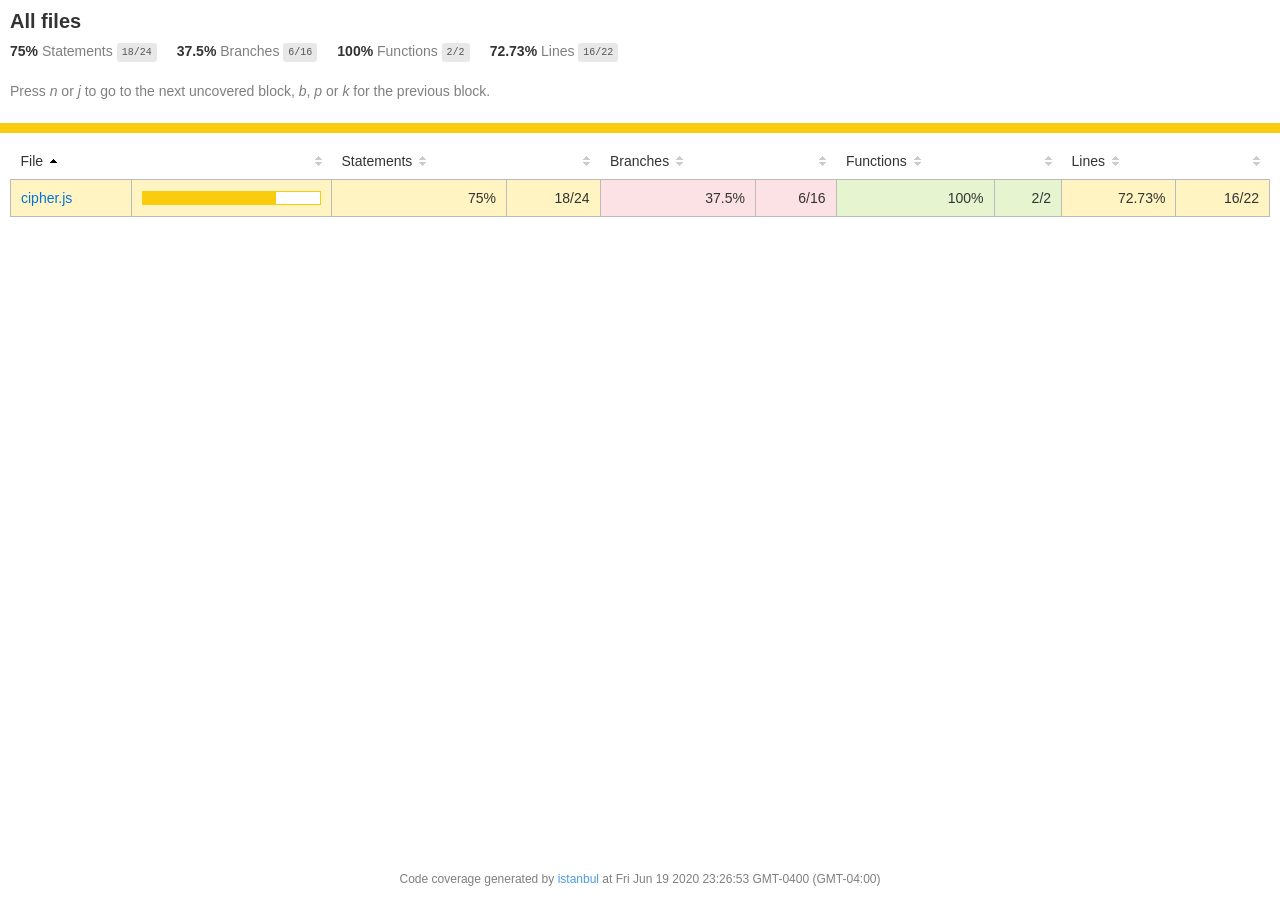
<file: coverage/lcov-report/index.html>
<!doctype html>
<html lang="en">

<head>
    <title>Code coverage report for All files</title>
    <meta charset="utf-8" />
    <link rel="stylesheet" href="prettify.css" />
    <link rel="stylesheet" href="base.css" />
    <meta name="viewport" content="width=device-width, initial-scale=1">
    <style type='text/css'>
        .coverage-summary .sorter {
            background-image: url(sort-arrow-sprite.png);
        }
    </style>
</head>
    
<body>
<div class='wrapper'>
    <div class='pad1'>
        <h1>All files</h1>
        <div class='clearfix'>
            
            <div class='fl pad1y space-right2'>
                <span class="strong">75% </span>
                <span class="quiet">Statements</span>
                <span class='fraction'>18/24</span>
            </div>
        
            
            <div class='fl pad1y space-right2'>
                <span class="strong">37.5% </span>
                <span class="quiet">Branches</span>
                <span class='fraction'>6/16</span>
            </div>
        
            
            <div class='fl pad1y space-right2'>
                <span class="strong">100% </span>
                <span class="quiet">Functions</span>
                <span class='fraction'>2/2</span>
            </div>
        
            
            <div class='fl pad1y space-right2'>
                <span class="strong">72.73% </span>
                <span class="quiet">Lines</span>
                <span class='fraction'>16/22</span>
            </div>
        
            
        </div>
        <p class="quiet">
            Press <em>n</em> or <em>j</em> to go to the next uncovered block, <em>b</em>, <em>p</em> or <em>k</em> for the previous block.
        </p>
    </div>
    <div class='status-line medium'></div>
    <div class="pad1">
<table class="coverage-summary">
<thead>
<tr>
   <th data-col="file" data-fmt="html" data-html="true" class="file">File</th>
   <th data-col="pic" data-type="number" data-fmt="html" data-html="true" class="pic"></th>
   <th data-col="statements" data-type="number" data-fmt="pct" class="pct">Statements</th>
   <th data-col="statements_raw" data-type="number" data-fmt="html" class="abs"></th>
   <th data-col="branches" data-type="number" data-fmt="pct" class="pct">Branches</th>
   <th data-col="branches_raw" data-type="number" data-fmt="html" class="abs"></th>
   <th data-col="functions" data-type="number" data-fmt="pct" class="pct">Functions</th>
   <th data-col="functions_raw" data-type="number" data-fmt="html" class="abs"></th>
   <th data-col="lines" data-type="number" data-fmt="pct" class="pct">Lines</th>
   <th data-col="lines_raw" data-type="number" data-fmt="html" class="abs"></th>
</tr>
</thead>
<tbody><tr>
	<td class="file medium" data-value="cipher.js"><a href="cipher.js.html">cipher.js</a></td>
	<td data-value="75" class="pic medium">
	<div class="chart"><div class="cover-fill" style="width: 75%"></div><div class="cover-empty" style="width: 25%"></div></div>
	</td>
	<td data-value="75" class="pct medium">75%</td>
	<td data-value="24" class="abs medium">18/24</td>
	<td data-value="37.5" class="pct low">37.5%</td>
	<td data-value="16" class="abs low">6/16</td>
	<td data-value="100" class="pct high">100%</td>
	<td data-value="2" class="abs high">2/2</td>
	<td data-value="72.73" class="pct medium">72.73%</td>
	<td data-value="22" class="abs medium">16/22</td>
	</tr>

</tbody>
</table>
</div>
                <div class='push'></div><!-- for sticky footer -->
            </div><!-- /wrapper -->
            <div class='footer quiet pad2 space-top1 center small'>
                Code coverage generated by
                <a href="https://istanbul.js.org/" target="_blank">istanbul</a>
                at Fri Jun 19 2020 23:26:53 GMT-0400 (GMT-04:00)
            </div>
        </div>
        <script src="prettify.js"></script>
        <script>
            window.onload = function () {
                prettyPrint();
            };
        </script>
        <script src="sorter.js"></script>
        <script src="block-navigation.js"></script>
    </body>
</html>
</file>
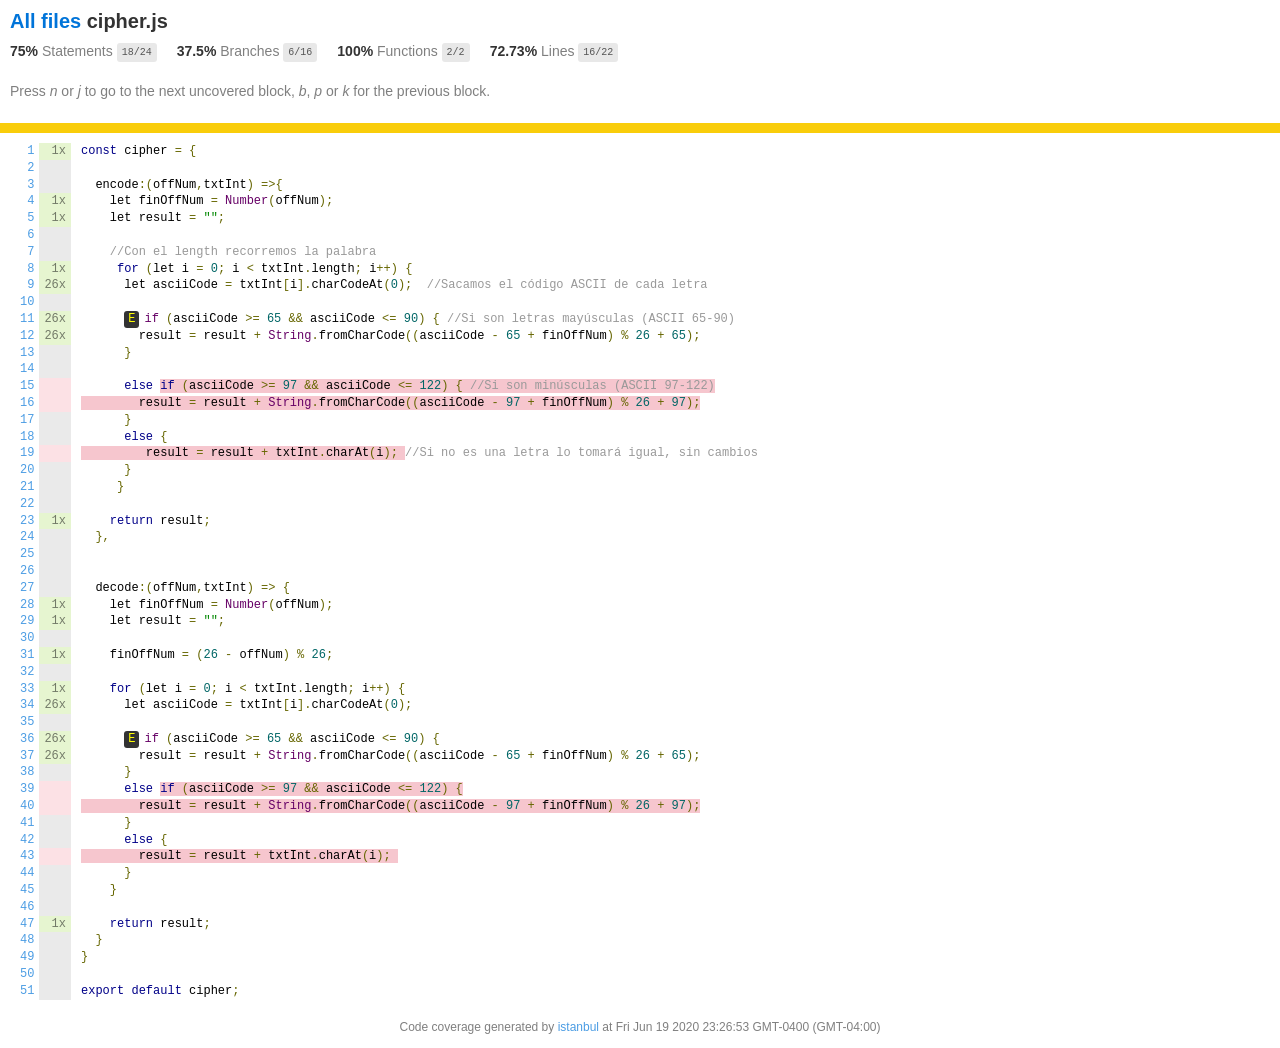
<file: coverage/lcov-report/cipher.js.html>
<!doctype html>
<html lang="en">

<head>
    <title>Code coverage report for cipher.js</title>
    <meta charset="utf-8" />
    <link rel="stylesheet" href="prettify.css" />
    <link rel="stylesheet" href="base.css" />
    <meta name="viewport" content="width=device-width, initial-scale=1">
    <style type='text/css'>
        .coverage-summary .sorter {
            background-image: url(sort-arrow-sprite.png);
        }
    </style>
</head>
    
<body>
<div class='wrapper'>
    <div class='pad1'>
        <h1><a href="index.html">All files</a> cipher.js</h1>
        <div class='clearfix'>
            
            <div class='fl pad1y space-right2'>
                <span class="strong">75% </span>
                <span class="quiet">Statements</span>
                <span class='fraction'>18/24</span>
            </div>
        
            
            <div class='fl pad1y space-right2'>
                <span class="strong">37.5% </span>
                <span class="quiet">Branches</span>
                <span class='fraction'>6/16</span>
            </div>
        
            
            <div class='fl pad1y space-right2'>
                <span class="strong">100% </span>
                <span class="quiet">Functions</span>
                <span class='fraction'>2/2</span>
            </div>
        
            
            <div class='fl pad1y space-right2'>
                <span class="strong">72.73% </span>
                <span class="quiet">Lines</span>
                <span class='fraction'>16/22</span>
            </div>
        
            
        </div>
        <p class="quiet">
            Press <em>n</em> or <em>j</em> to go to the next uncovered block, <em>b</em>, <em>p</em> or <em>k</em> for the previous block.
        </p>
    </div>
    <div class='status-line medium'></div>
    <pre><table class="coverage">
<tr><td class="line-count quiet"><a name='L1'></a><a href='#L1'>1</a>
<a name='L2'></a><a href='#L2'>2</a>
<a name='L3'></a><a href='#L3'>3</a>
<a name='L4'></a><a href='#L4'>4</a>
<a name='L5'></a><a href='#L5'>5</a>
<a name='L6'></a><a href='#L6'>6</a>
<a name='L7'></a><a href='#L7'>7</a>
<a name='L8'></a><a href='#L8'>8</a>
<a name='L9'></a><a href='#L9'>9</a>
<a name='L10'></a><a href='#L10'>10</a>
<a name='L11'></a><a href='#L11'>11</a>
<a name='L12'></a><a href='#L12'>12</a>
<a name='L13'></a><a href='#L13'>13</a>
<a name='L14'></a><a href='#L14'>14</a>
<a name='L15'></a><a href='#L15'>15</a>
<a name='L16'></a><a href='#L16'>16</a>
<a name='L17'></a><a href='#L17'>17</a>
<a name='L18'></a><a href='#L18'>18</a>
<a name='L19'></a><a href='#L19'>19</a>
<a name='L20'></a><a href='#L20'>20</a>
<a name='L21'></a><a href='#L21'>21</a>
<a name='L22'></a><a href='#L22'>22</a>
<a name='L23'></a><a href='#L23'>23</a>
<a name='L24'></a><a href='#L24'>24</a>
<a name='L25'></a><a href='#L25'>25</a>
<a name='L26'></a><a href='#L26'>26</a>
<a name='L27'></a><a href='#L27'>27</a>
<a name='L28'></a><a href='#L28'>28</a>
<a name='L29'></a><a href='#L29'>29</a>
<a name='L30'></a><a href='#L30'>30</a>
<a name='L31'></a><a href='#L31'>31</a>
<a name='L32'></a><a href='#L32'>32</a>
<a name='L33'></a><a href='#L33'>33</a>
<a name='L34'></a><a href='#L34'>34</a>
<a name='L35'></a><a href='#L35'>35</a>
<a name='L36'></a><a href='#L36'>36</a>
<a name='L37'></a><a href='#L37'>37</a>
<a name='L38'></a><a href='#L38'>38</a>
<a name='L39'></a><a href='#L39'>39</a>
<a name='L40'></a><a href='#L40'>40</a>
<a name='L41'></a><a href='#L41'>41</a>
<a name='L42'></a><a href='#L42'>42</a>
<a name='L43'></a><a href='#L43'>43</a>
<a name='L44'></a><a href='#L44'>44</a>
<a name='L45'></a><a href='#L45'>45</a>
<a name='L46'></a><a href='#L46'>46</a>
<a name='L47'></a><a href='#L47'>47</a>
<a name='L48'></a><a href='#L48'>48</a>
<a name='L49'></a><a href='#L49'>49</a>
<a name='L50'></a><a href='#L50'>50</a>
<a name='L51'></a><a href='#L51'>51</a></td><td class="line-coverage quiet"><span class="cline-any cline-yes">1x</span>
<span class="cline-any cline-neutral">&nbsp;</span>
<span class="cline-any cline-neutral">&nbsp;</span>
<span class="cline-any cline-yes">1x</span>
<span class="cline-any cline-yes">1x</span>
<span class="cline-any cline-neutral">&nbsp;</span>
<span class="cline-any cline-neutral">&nbsp;</span>
<span class="cline-any cline-yes">1x</span>
<span class="cline-any cline-yes">26x</span>
<span class="cline-any cline-neutral">&nbsp;</span>
<span class="cline-any cline-yes">26x</span>
<span class="cline-any cline-yes">26x</span>
<span class="cline-any cline-neutral">&nbsp;</span>
<span class="cline-any cline-neutral">&nbsp;</span>
<span class="cline-any cline-no">&nbsp;</span>
<span class="cline-any cline-no">&nbsp;</span>
<span class="cline-any cline-neutral">&nbsp;</span>
<span class="cline-any cline-neutral">&nbsp;</span>
<span class="cline-any cline-no">&nbsp;</span>
<span class="cline-any cline-neutral">&nbsp;</span>
<span class="cline-any cline-neutral">&nbsp;</span>
<span class="cline-any cline-neutral">&nbsp;</span>
<span class="cline-any cline-yes">1x</span>
<span class="cline-any cline-neutral">&nbsp;</span>
<span class="cline-any cline-neutral">&nbsp;</span>
<span class="cline-any cline-neutral">&nbsp;</span>
<span class="cline-any cline-neutral">&nbsp;</span>
<span class="cline-any cline-yes">1x</span>
<span class="cline-any cline-yes">1x</span>
<span class="cline-any cline-neutral">&nbsp;</span>
<span class="cline-any cline-yes">1x</span>
<span class="cline-any cline-neutral">&nbsp;</span>
<span class="cline-any cline-yes">1x</span>
<span class="cline-any cline-yes">26x</span>
<span class="cline-any cline-neutral">&nbsp;</span>
<span class="cline-any cline-yes">26x</span>
<span class="cline-any cline-yes">26x</span>
<span class="cline-any cline-neutral">&nbsp;</span>
<span class="cline-any cline-no">&nbsp;</span>
<span class="cline-any cline-no">&nbsp;</span>
<span class="cline-any cline-neutral">&nbsp;</span>
<span class="cline-any cline-neutral">&nbsp;</span>
<span class="cline-any cline-no">&nbsp;</span>
<span class="cline-any cline-neutral">&nbsp;</span>
<span class="cline-any cline-neutral">&nbsp;</span>
<span class="cline-any cline-neutral">&nbsp;</span>
<span class="cline-any cline-yes">1x</span>
<span class="cline-any cline-neutral">&nbsp;</span>
<span class="cline-any cline-neutral">&nbsp;</span>
<span class="cline-any cline-neutral">&nbsp;</span>
<span class="cline-any cline-neutral">&nbsp;</span></td><td class="text"><pre class="prettyprint lang-js">const cipher = {
&nbsp;
  encode:(offNum,txtInt) =&gt;{
    let finOffNum = Number(offNum);
    let result = "";
  
    //Con el length recorremos la palabra
     for (let i = 0; i &lt; txtInt.length; i++) {
      let asciiCode = txtInt[i].charCodeAt(0);  //Sacamos el código ASCII de cada letra 
&nbsp;
      <span class="missing-if-branch" title="else path not taken" >E</span>if (asciiCode &gt;= 65 &amp;&amp; asciiCode &lt;= 90) { //Si son letras mayúsculas (ASCII 65-90)
        result = result + String.fromCharCode((asciiCode - 65 + finOffNum) % 26 + 65); 
      }
&nbsp;
      else <span class="cstat-no" title="statement not covered" >if (asciiCode &gt;= 97 &amp;&amp; asciiCode &lt;= 122) { //Si son minúsculas (ASCII 97-122)</span>
<span class="cstat-no" title="statement not covered" >        result = result + String.fromCharCode((asciiCode - 97 + finOffNum) % 26 + 97);</span>
      }
      else {
<span class="cstat-no" title="statement not covered" >         result = result + txtInt.charAt(i); </span>//Si no es una letra lo tomará igual, sin cambios
      }
     }
&nbsp;
    return result;
  },
  
 
  decode:(offNum,txtInt) =&gt; {
    let finOffNum = Number(offNum);
    let result = "";
&nbsp;
    finOffNum = (26 - offNum) % 26;
&nbsp;
    for (let i = 0; i &lt; txtInt.length; i++) {
      let asciiCode = txtInt[i].charCodeAt(0);
      
      <span class="missing-if-branch" title="else path not taken" >E</span>if (asciiCode &gt;= 65 &amp;&amp; asciiCode &lt;= 90) { 
        result = result + String.fromCharCode((asciiCode - 65 + finOffNum) % 26 + 65); 
      }
      else <span class="cstat-no" title="statement not covered" >if (asciiCode &gt;= 97 &amp;&amp; asciiCode &lt;= 122) {</span>
<span class="cstat-no" title="statement not covered" >        result = result + String.fromCharCode((asciiCode - 97 + finOffNum) % 26 + 97);</span>
      }
      else {
<span class="cstat-no" title="statement not covered" >        result = result + txtInt.charAt(i); </span>
      }
    }
    
    return result;
  }
}
&nbsp;
export default cipher;</pre></td></tr></table></pre>

                <div class='push'></div><!-- for sticky footer -->
            </div><!-- /wrapper -->
            <div class='footer quiet pad2 space-top1 center small'>
                Code coverage generated by
                <a href="https://istanbul.js.org/" target="_blank">istanbul</a>
                at Fri Jun 19 2020 23:26:53 GMT-0400 (GMT-04:00)
            </div>
        </div>
        <script src="prettify.js"></script>
        <script>
            window.onload = function () {
                prettyPrint();
            };
        </script>
        <script src="sorter.js"></script>
        <script src="block-navigation.js"></script>
    </body>
</html>
</file>
<file: coverage/lcov-report/prettify.css>
.pln{color:#000}@media screen{.str{color:#080}.kwd{color:#008}.com{color:#800}.typ{color:#606}.lit{color:#066}.pun,.opn,.clo{color:#660}.tag{color:#008}.atn{color:#606}.atv{color:#080}.dec,.var{color:#606}.fun{color:red}}@media print,projection{.str{color:#060}.kwd{color:#006;font-weight:bold}.com{color:#600;font-style:italic}.typ{color:#404;font-weight:bold}.lit{color:#044}.pun,.opn,.clo{color:#440}.tag{color:#006;font-weight:bold}.atn{color:#404}.atv{color:#060}}pre.prettyprint{padding:2px;border:1px solid #888}ol.linenums{margin-top:0;margin-bottom:0}li.L0,li.L1,li.L2,li.L3,li.L5,li.L6,li.L7,li.L8{list-style-type:none}li.L1,li.L3,li.L5,li.L7,li.L9{background:#eee}
</file>
<file: coverage/lcov-report/base.css>
body, html {
  margin:0; padding: 0;
  height: 100%;
}
body {
    font-family: Helvetica Neue, Helvetica, Arial;
    font-size: 14px;
    color:#333;
}
.small { font-size: 12px; }
*, *:after, *:before {
  -webkit-box-sizing:border-box;
     -moz-box-sizing:border-box;
          box-sizing:border-box;
  }
h1 { font-size: 20px; margin: 0;}
h2 { font-size: 14px; }
pre {
    font: 12px/1.4 Consolas, "Liberation Mono", Menlo, Courier, monospace;
    margin: 0;
    padding: 0;
    -moz-tab-size: 2;
    -o-tab-size:  2;
    tab-size: 2;
}
a { color:#0074D9; text-decoration:none; }
a:hover { text-decoration:underline; }
.strong { font-weight: bold; }
.space-top1 { padding: 10px 0 0 0; }
.pad2y { padding: 20px 0; }
.pad1y { padding: 10px 0; }
.pad2x { padding: 0 20px; }
.pad2 { padding: 20px; }
.pad1 { padding: 10px; }
.space-left2 { padding-left:55px; }
.space-right2 { padding-right:20px; }
.center { text-align:center; }
.clearfix { display:block; }
.clearfix:after {
  content:'';
  display:block;
  height:0;
  clear:both;
  visibility:hidden;
  }
.fl { float: left; }
@media only screen and (max-width:640px) {
  .col3 { width:100%; max-width:100%; }
  .hide-mobile { display:none!important; }
}

.quiet {
  color: #7f7f7f;
  color: rgba(0,0,0,0.5);
}
.quiet a { opacity: 0.7; }

.fraction {
  font-family: Consolas, 'Liberation Mono', Menlo, Courier, monospace;
  font-size: 10px;
  color: #555;
  background: #E8E8E8;
  padding: 4px 5px;
  border-radius: 3px;
  vertical-align: middle;
}

div.path a:link, div.path a:visited { color: #333; }
table.coverage {
  border-collapse: collapse;
  margin: 10px 0 0 0;
  padding: 0;
}

table.coverage td {
  margin: 0;
  padding: 0;
  vertical-align: top;
}
table.coverage td.line-count {
    text-align: right;
    padding: 0 5px 0 20px;
}
table.coverage td.line-coverage {
    text-align: right;
    padding-right: 10px;
    min-width:20px;
}

table.coverage td span.cline-any {
    display: inline-block;
    padding: 0 5px;
    width: 100%;
}
.missing-if-branch {
    display: inline-block;
    margin-right: 5px;
    border-radius: 3px;
    position: relative;
    padding: 0 4px;
    background: #333;
    color: yellow;
}

.skip-if-branch {
    display: none;
    margin-right: 10px;
    position: relative;
    padding: 0 4px;
    background: #ccc;
    color: white;
}
.missing-if-branch .typ, .skip-if-branch .typ {
    color: inherit !important;
}
.coverage-summary {
  border-collapse: collapse;
  width: 100%;
}
.coverage-summary tr { border-bottom: 1px solid #bbb; }
.keyline-all { border: 1px solid #ddd; }
.coverage-summary td, .coverage-summary th { padding: 10px; }
.coverage-summary tbody { border: 1px solid #bbb; }
.coverage-summary td { border-right: 1px solid #bbb; }
.coverage-summary td:last-child { border-right: none; }
.coverage-summary th {
  text-align: left;
  font-weight: normal;
  white-space: nowrap;
}
.coverage-summary th.file { border-right: none !important; }
.coverage-summary th.pct { }
.coverage-summary th.pic,
.coverage-summary th.abs,
.coverage-summary td.pct,
.coverage-summary td.abs { text-align: right; }
.coverage-summary td.file { white-space: nowrap;  }
.coverage-summary td.pic { min-width: 120px !important;  }
.coverage-summary tfoot td { }

.coverage-summary .sorter {
    height: 10px;
    width: 7px;
    display: inline-block;
    margin-left: 0.5em;
    background: url(sort-arrow-sprite.png) no-repeat scroll 0 0 transparent;
}
.coverage-summary .sorted .sorter {
    background-position: 0 -20px;
}
.coverage-summary .sorted-desc .sorter {
    background-position: 0 -10px;
}
.status-line {  height: 10px; }
/* yellow */
.cbranch-no { background: yellow !important; color: #111; }
/* dark red */
.red.solid, .status-line.low, .low .cover-fill { background:#C21F39 }
.low .chart { border:1px solid #C21F39 }
.highlighted,
.highlighted .cstat-no, .highlighted .fstat-no, .highlighted .cbranch-no{
  background: #C21F39 !important;
}
/* medium red */
.cstat-no, .fstat-no, .cbranch-no, .cbranch-no { background:#F6C6CE }
/* light red */
.low, .cline-no { background:#FCE1E5 }
/* light green */
.high, .cline-yes { background:rgb(230,245,208) }
/* medium green */
.cstat-yes { background:rgb(161,215,106) }
/* dark green */
.status-line.high, .high .cover-fill { background:rgb(77,146,33) }
.high .chart { border:1px solid rgb(77,146,33) }
/* dark yellow (gold) */
.status-line.medium, .medium .cover-fill { background: #f9cd0b; }
.medium .chart { border:1px solid #f9cd0b; }
/* light yellow */
.medium { background: #fff4c2; }

.cstat-skip { background: #ddd; color: #111; }
.fstat-skip { background: #ddd; color: #111 !important; }
.cbranch-skip { background: #ddd !important; color: #111; }

span.cline-neutral { background: #eaeaea; }

.coverage-summary td.empty {
    opacity: .5;
    padding-top: 4px;
    padding-bottom: 4px;
    line-height: 1;
    color: #888;
}

.cover-fill, .cover-empty {
  display:inline-block;
  height: 12px;
}
.chart {
  line-height: 0;
}
.cover-empty {
    background: white;
}
.cover-full {
    border-right: none !important;
}
pre.prettyprint {
    border: none !important;
    padding: 0 !important;
    margin: 0 !important;
}
.com { color: #999 !important; }
.ignore-none { color: #999; font-weight: normal; }

.wrapper {
  min-height: 100%;
  height: auto !important;
  height: 100%;
  margin: 0 auto -48px;
}
.footer, .push {
  height: 48px;
}
</file>
